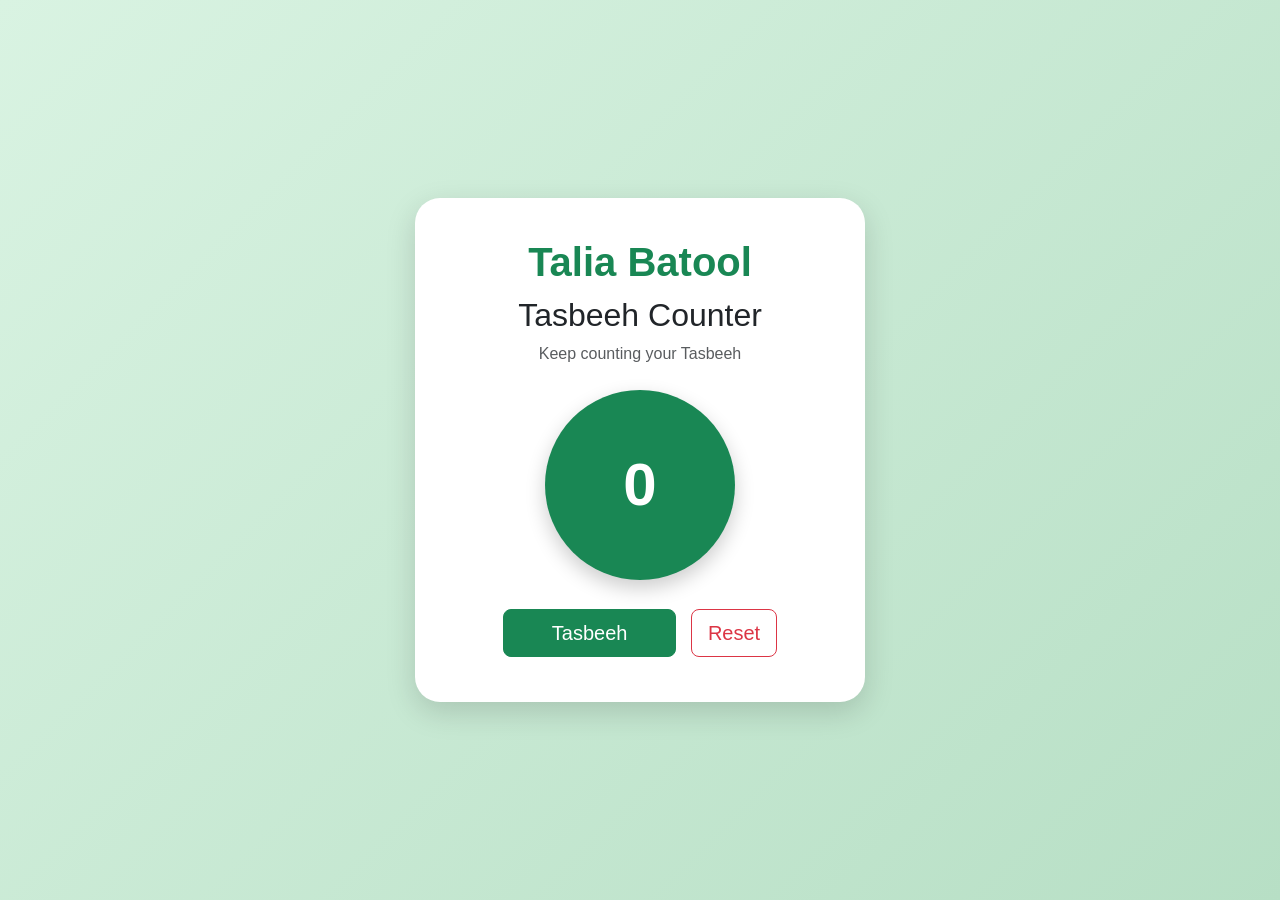
<file: index.html>
<!DOCTYPE html>
<html lang="en">

<head>

    <meta charset="UTF-8">

    <meta name="viewport" content="width=device-width, initial-scale=1.0">

    <title>Talia Batool - Tasbeeh Counter</title>

    <!-- Bootstrap CSS -->
    <link href="https://cdn.jsdelivr.net/npm/bootstrap@5.3.3/dist/css/bootstrap.min.css"
          rel="stylesheet">

    <!-- Custom CSS -->
    <link rel="stylesheet" href="design.css">

</head>

<body>

    <!-- Main Container -->
    <div class="container min-vh-100 d-flex justify-content-center align-items-center">

        <!-- Counter Card -->
        <div class="counter-box text-center">

            <!-- Name -->
            <h1 class="name">
                Talia Batool
            </h1>

            <!-- Heading -->
            <h2>
                Tasbeeh Counter
            </h2>

            <p class="text-muted">
                Keep counting your Tasbeeh
            </p>

            <!-- Counter -->
            <div class="counter mx-auto my-4">
                <span id="number">0</span>
            </div>

            <!-- Tasbeeh Button -->
            <button
                class="btn btn-success btn-lg px-5"
                onclick="addTasbeeh()">

                Tasbeeh

            </button>

            <!-- Reset Button -->
            <button
                class="btn btn-outline-danger btn-lg"
                onclick="resetTasbeeh()">

                Reset

            </button>

        </div>

    </div>


    <!-- JavaScript -->
    <script>

        let number = 0;

        function addTasbeeh() {

            number++;

            document.getElementById("number").innerText = number;

        }


        function resetTasbeeh() {

            number = 0;

            document.getElementById("number").innerText = number;

        }

    </script>

</body>

</html>
</file>
<file: design.css>
body {
    margin: 0;
    background: linear-gradient(135deg, #d9f3e2, #b7dfc5);
    font-family: Arial, sans-serif;
}


/* Main Counter Box */
.counter-box {
    background-color: white;
    width: 100%;
    max-width: 450px;
    padding: 40px 25px;
    border-radius: 25px;
    box-shadow: 0 10px 30px rgba(0, 0, 0, 0.15);
}


/* Talia Batool Name */
.name {
    color: #198754;
    font-weight: bold;
    margin-bottom: 10px;
}


/* Counter Circle */
.counter {
    width: 190px;
    height: 190px;

    border-radius: 50%;

    background-color: #198754;
    color: white;

    display: flex;
    justify-content: center;
    align-items: center;

    font-size: 60px;
    font-weight: bold;

    box-shadow: 0 8px 20px rgba(0, 0, 0, 0.20);
}


/* Buttons */
button {
    margin: 5px;
}


/* Mobile Responsive */
@media (max-width: 576px) {

    .counter-box {
        padding: 30px 15px;
    }

    .counter {
        width: 160px;
        height: 160px;
        font-size: 50px;
    }

}
</file>
